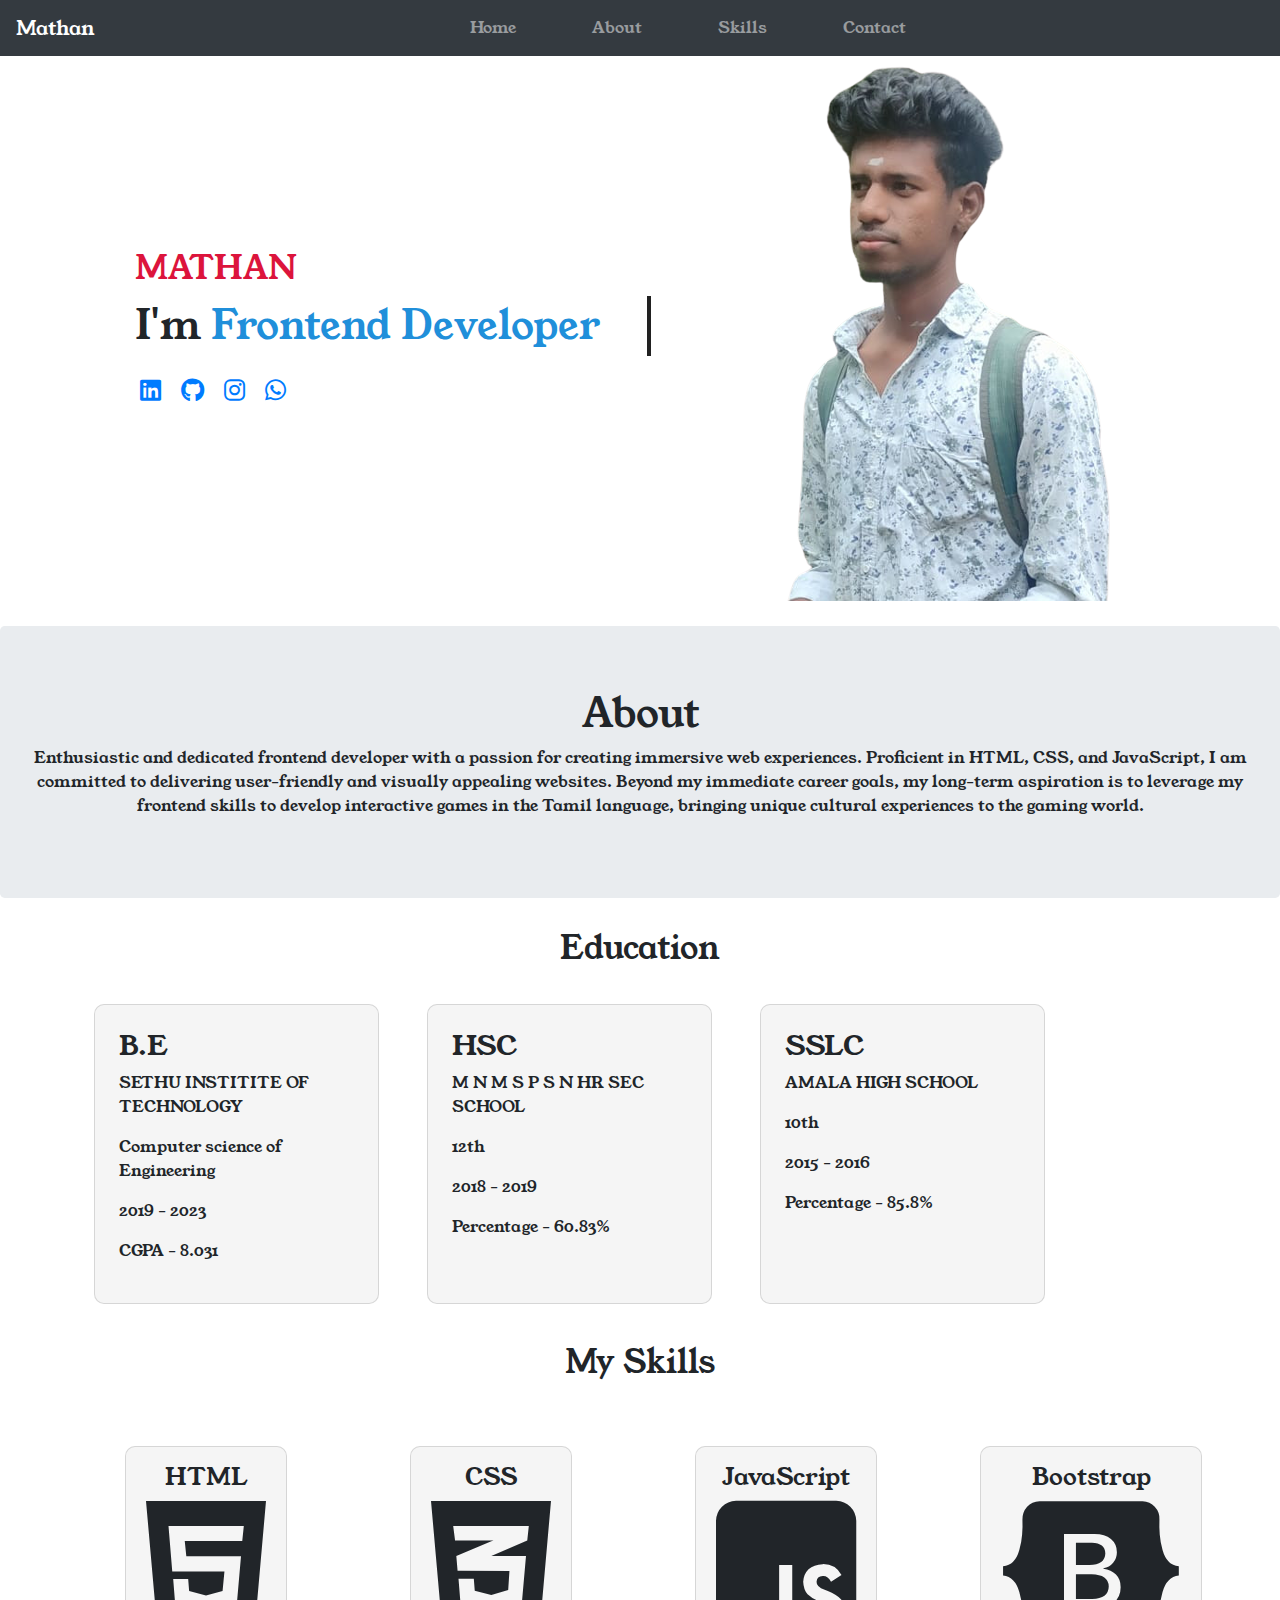
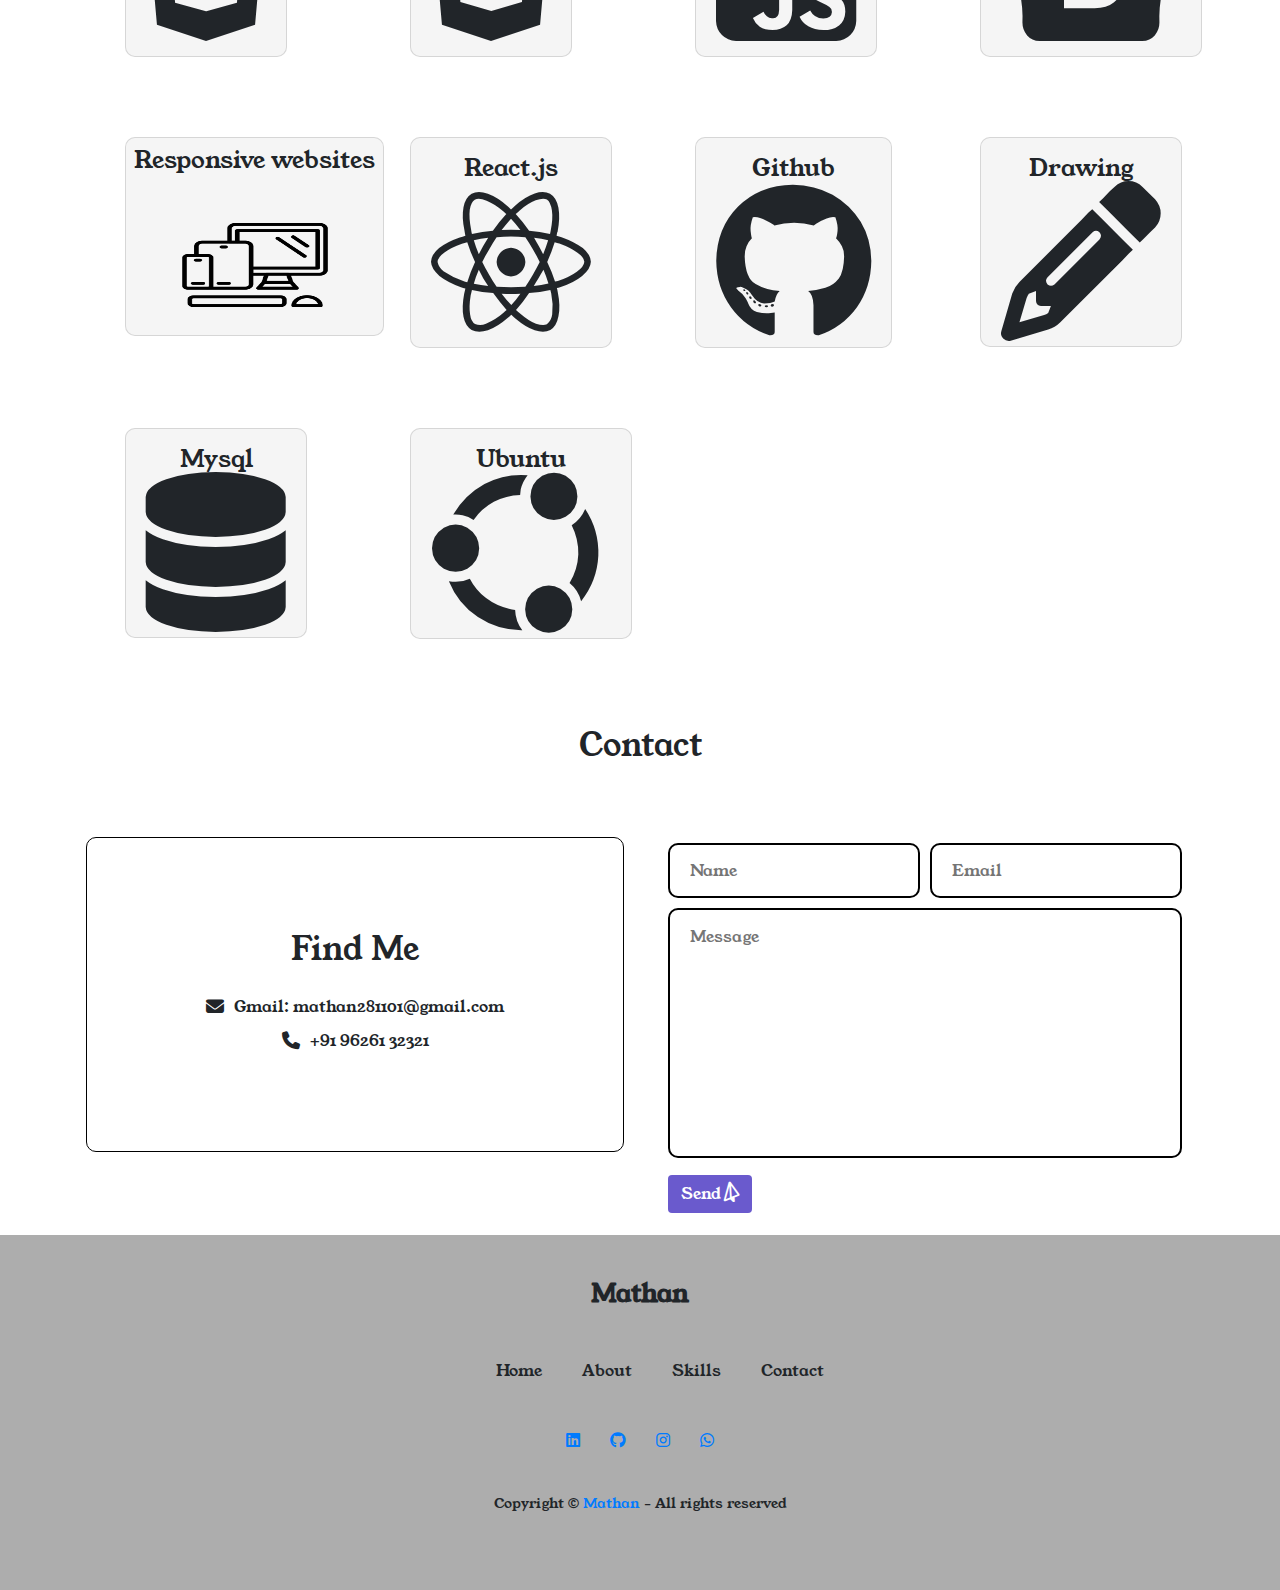
<file: index.html>
<!DOCTYPE html>
<html lang="en">
<head>
	<meta charset="UTF-8">
	<meta content="width=device-width, initial-scale=1.0" name="viewport">
	<link href="https://cdnjs.cloudflare.com/ajax/libs/font-awesome/6.4.2/css/all.min.css" rel="stylesheet">
	<link href="https://cdn.jsdelivr.net/npm/bootstrap@4.0.0/dist/css/bootstrap.min.css" rel="stylesheet">
	<title>Mathan Portfolio</title>
</head>
<body>
	<link href="./css/index.css" rel="stylesheet">
	<div class="container">
		<nav class="navbar navbar-expand-md bg-dark navbar-dark fixed-top">
			<a class="navbar-brand" href="#">Mathan</a> <button class="navbar-toggler" data-target="#collapsibleNavbar" data-toggle="collapse" type="button"><span class="navbar-toggler-icon"></span></button>
			<div class="collapse navbar-collapse justify-content-around" id="collapsibleNavbar">
				<ul class="navbar-nav">
					<li class="nav-item">
						<a class="nav-link" href="#Home">Home</a>
					</li>
					<li class="nav-item">
						<a class="nav-link" href="#About">About</a>
					</li>
					<li class="nav-item">
						<a class="nav-link" href="#Skills">Skills</a>
					</li>
					<li class="nav-item">
						<a class="nav-link" href="#Contact">Contact</a>
					</li>
				</ul>
			</div>
		</nav>
	</div>
	<section class="container" id="Home">
		<div class="row">
			<div class="col-lg-6 col-sm-12">
				<div class="banner-text">
					<h2>MATHAN</h2>
					<div class="typewriter">
						I'm <span>Frontend Developer</span>
					</div>
					<div>
						<a class="social" href="https://www.linkedin.com/in/m-mathan-658513220" target="_blank"><i class="fab fa-linkedin"></i></a> <a class="social" href="https://github.com/Mathan281101" target="_blank"><i class="fa-brands fa-github"></i></a> <a class="social" href="https://www.instagram.com/mathan_artist/" target="_blank"><i class="fa-brands fa-instagram"></i></a> <a class="social" href="https://www.instagram.com/mathan281101/" target="_blank"><i class="fa-brands fa-whatsapp"></i></a>
					</div>
				</div>
			</div>
			<div class="col-lg-6 col-sm-12">
				<div class="banner-img"><img alt="pic" class="img" src="./image/mathan1-removebg-preview.png"></div>
			</div>
		</div>
	</section>
	<section id="About">
		<div class="jumbotron">
			<h1 class="text-center">About</h1>
			<p class="text-center">Enthusiastic and dedicated frontend developer with a passion for creating immersive web experiences. Proficient in HTML, CSS, and JavaScript, I am committed to delivering user-friendly and visually appealing websites. Beyond my immediate career goals, my long-term aspiration is to leverage my frontend skills to develop interactive games in the Tamil language, bringing unique cultural experiences to the gaming world.</p>
		</div>
		<div class="container">
			<div class="text-center pb-1">
				<h2>Education</h2>
			</div>
			<div class="row">
				<div class="col-md-3 col-sm-12 card m-4 p-4">
					<h3>B.E</h3>
					<p>SETHU INSTITITE OF TECHNOLOGY</p>
					<p>Computer science of Engineering</p>
					<p>2019 - 2023</p>
					<p>CGPA - 8.031</p>
				</div>
				<div class="col-md-3 col-sm-12 card m-4 p-4">
					<h3>HSC</h3>
					<p>M N M S P S N HR SEC SCHOOL</p>
					<p>12th</p>
					<p>2018 - 2019</p>
					<p>Percentage - 60.83%</p>
				</div>
				<div class="col-md-3 col-sm-12 card m-4 p-4">
					<h3>SSLC</h3>
					<p>AMALA HIGH SCHOOL</p>
					<p>10th</p>
					<p>2015 - 2016</p>
					<p>Percentage - 85.8%</p>
				</div>
			</div>
		</div>
	</section>
	<section id="Skills">
		<div class="container">
			<h2 class="text-center p-3">My Skills</h2>
			<div class="row">
				<div class="col-md-3 col-sm-6">
					<div class="card">
						<h4 class="card-title text-center py-3">HTML</h4>
						<div class="card-body text-center py-5">
							<i class="fa-brands fa-html5 fa-2xl icon"></i>
						</div>
					</div>
				</div>
				<div class="col-md-3 col-sm-6">
					<div class="card">
						<h4 class="card-title text-center py-3">CSS</h4>
						<div class="card-body text-center py-5">
							<i class="fa-brands fa-css3-alt fa-2xl icon"></i>
						</div>
					</div>
				</div>
				<div class="col-md-3 col-sm-6">
					<div class="card">
						<h4 class="card-title text-center py-3">JavaScript</h4>
						<div class="card-body text-center py-5">
							<i class="fa-brands fa-square-js fa-2xl icon"></i>
						</div>
					</div>
				</div>
				<div class="col-md-3 col-sm-6">
					<div class="card">
						<h4 class="card-title text-center py-3">Bootstrap</h4>
						<div class="card-body text-center py-5">
							<i class="fa-brands fa-bootstrap fa-2xl icon"></i>
						</div>
					</div>
				</div>
				<div class="col-md-3 col-sm-6">
					<div class="card">
						<h4 class="card-title text-center p-2">Responsive websites</h4>
						<div class="card-body text-center"><img alt="Responsive" class="icon" height="100px" src="./image/friendly.png" width="150px"></div>
					</div>
				</div>
				<div class="col-md-3 col-sm-6">
					<div class="card">
						<h4 class="card-title text-center py-3">React.js</h4>
						<div class="card-body text-center py-5">
							<i class="fa-brands fa-react fa-2xl icon"></i>
						</div>
					</div>
				</div>
				<div class="col-md-3 col-sm-6">
					<div class="card">
						<h4 class="card-title text-center py-3">Github</h4>
						<div class="card-body text-center py-5">
							<i class="fa-brands fa-github fa-2xl icon"></i>
						</div>
					</div>
				</div>
				<div class="col-md-3 col-sm-6">
					<div class="card">
						<h4 class="card-title text-center py-3">Drawing</h4>
						<div class="card-body text-center py-5">
							<i class="fa-solid fa-pencil fa-2xl icon"></i>
						</div>
					</div>
				</div>
				<div class="col-md-3 col-sm-6">
					<div class="card">
						<h4 class="card-title text-center py-3">Mysql</h4>
						<div class="card-body text-center py-5">
							<i class="fa-solid fa-database fa-2xl icon"></i>
						</div>
					</div>
				</div>
				<div class="col-md-3 col-sm-6">
					<div class="card">
						<h4 class="card-title text-center py-3">Ubuntu</h4>
						<div class="card-body text-center py-5">
							<i class="fa-brands fa-ubuntu fa-2xl icon"></i>
						</div>
					</div>
				</div>
			</div>
		</div>
	</section>
	<section id="Contact">
		<div class="container">
			<div>
				<h2 class="text-center p-5">Contact</h2>
			</div>
			<div class="row">
				<div class="col-lg-6 col-sm-12 p-3">
					<div class="contact-info">
						<h2>Find Me</h2>
						<p><i class="fa-solid fa-envelope"></i> Gmail: mathan281101@gmail.com</p>
						<p><i class="fa-solid fa-phone"></i> +91 96261 32321</p>
					</div>
				</div>
				<div class="col-lg-6 col-sm-12 p-3">
					<div class="form-control">
						<div class="form-inputs">
							<input class="input-field" placeholder="Name" type="text"> <input class="input-field" placeholder="Email" type="text">
						</div>
						<div class="text-area">
							<textarea placeholder="Message"></textarea>
						</div>
						<div class="form-button">
							<button class="btn">Send <i class="fa-regular fa-paper-plane"></i></button>
						</div>
					</div>
				</div>
			</div>
		</div>
	</section>
	<footer>
		<div class="top-footer">
			<p>Mathan</p>
		</div>
		<div class="middle-footer">
			<ul class="footer-menu">
				<li class="footer_menu_list">
					<a href="#home">Home</a>
				</li>
				<li class="footer_menu_list">
					<a href="#about">About</a>
				</li>
				<li class="footer_menu_list">
					<a href="#Skills">Skills</a>
				</li>
				<li class="footer_menu_list">
					<a href="#contact">Contact</a>
				</li>
			</ul>
		</div>
		<div class="footer-social-icons">
			<a class="social" href="https://www.linkedin.com/in/m-mathan-658513220" target="_blank"><i class="fab fa-linkedin"></i></a> <a class="social" href="https://github.com/Mathan281101" target="_blank"><i class="fa-brands fa-github"></i></a> <a class="social" href="https://www.instagram.com/mathan_artist/" target="_blank"><i class="fa-brands fa-instagram"></i></a> <a class="social" href="https://www.instagram.com/mathan281101/" target="_blank"><i class="fa-brands fa-whatsapp"></i></a>
		</div>
		<div class="bottom-footer">
			<p>Copyright &copy; <a href="#home" style="text-decoration: none;">Mathan</a> - All rights reserved</p>
		</div>
	</footer>
	<script src="https://code.jquery.com/jquery-3.2.1.slim.min.js">
	</script> 
	<script src="https://cdn.jsdelivr.net/npm/popper.js@1.12.9/dist/umd/popper.min.js">
	</script> 
	<script src="https://cdn.jsdelivr.net/npm/bootstrap@4.0.0/dist/js/bootstrap.min.js">
	</script>
</body>
</html>
</file>
<file: css/index.css>
@import url('https://fonts.googleapis.com/css2?family=Oswald:wght@200;300;400;500;600;700&family=Poppins:ital,wght@0,100;0,200;0,300;0,400;0,500;0,600;0,700;0,800;0,900;1,100;1,200;1,300;1,400;1,500;1,600;1,700;1,800;1,900&family=Roboto:ital,wght@0,100;0,300;0,400;0,500;0,700;0,900;1,100;1,300;1,400;1,500;1,700;1,900&family=Young+Serif&display=swap');
html{
    scroll-behavior: smooth;
}
body{
    font-family: 'Oswald', sans-serif;
font-family: 'Poppins', sans-serif;
font-family: 'Roboto', sans-serif;
font-family: 'Young Serif', serif;
}
.container{
    width: 100%;
    position: relative;
    overflow-x: hidden; /* not mandatory */
}
.navbar{
    background-color: #ffffff;
}
.navbar-nav{
    color: blue;
}
 .nav-link{
    color: black ;
    

}
.nav-item{
    padding: 0 30px;

}
.nav-link:hover{
    color: blue ;

}
.banner-text{
    display: flex;
    justify-content: center;
    flex-direction: column;
    margin-top: 200px;
    
    padding: 50px;
    width: max-content;
    height: max-content;
    font-size: 40px;

}
.typewriter {
    width: 21.5ch;
    white-space: nowrap;
    overflow: hidden;
    border-right: 4px solid #212121;
    animation: cursor 1s step-start infinite, 
      text 5s steps(18) alternate infinite;
  }
  .typewriter span{
    color: #208fda;
  }
  
  @keyframes cursor {
    0%, 100% { 
      border-color: #212121; 
    }
  }
  
  @keyframes text {
    0% { 
      width: 0; 
    }
    100% { 
      width: 21.5ch; 
    }
  }
.banner-text h2{
    color: crimson;
    width: max-content;
}
.banner-text p span{
    color: rgb(108, 0, 117);

}
.banner-img{
    display:flex;
    justify-content:center;
    align-items: center;
    margin: 25px 0;

  }
  .img{
    filter: drop-shadow(0 0 10px #ffffff);
    
    width:"433px" ;
    height:"576px";
  }
  .img:hover{
    filter: drop-shadow(0 0px 30px rgb(22, 24, 168));
    
  }
  .banner-text .social i {
    padding: 0 5px;
    font-size: 24px; /* Adjust the size for the social icons as needed */
  }
  .banner-text .social i:hover{
    color: black;
    text-decoration: none;
  }
  @media (max-width: 400px){
    .banner-text{
      font-size: 20px;
    }
    
  }
  .card {
    background-color: #f5f5f5; 
    margin: 40px;
    border-radius: 10px;
    padding: initial;
    width: max-content;
     
  }

  .card:hover {
    background-color: #3498db; 
    color: #fff; 
    box-shadow: 10px 10px 20px 0 black;
    transform: scale(1.0);


    

  }
  .icon{
    font-size: 10em;
  }
  .contact-info{
    position: relative;
    display: flex;
    flex-direction: column;
    justify-content: center;
    align-items: center;
    padding: 20px 30px;
    width: 100%;
    height: 315px;
    background: var(--second-color);
    border-radius: 10px;
    box-shadow: 1px 8px 10px 2px var(--first-shadow-color);
    overflow: hidden;
    border: 1px solid black;
}
.contact-info>h2{
    color: var(--color-white);
    margin-bottom: 20px;
}
.contact-info>p{
    display: flex;
    align-items: center;
    gap: 10px;
    color: var(--color-white);
    margin-block: 5px;
}
.contact-info p>i{
    font-size: 18px;
}
.contact-info:hover{
    background-color: blue;
    color: #ffffff;
    transition-timing-function:cubic-bezier(1, 0, 0, 1);
    box-shadow: 10px 10px 20px 0 black;
}

  .form-control{
    display: flex;
    flex-direction: column;
    gap: 10px;
    width: 100%;
    border: none;
}
.form-inputs{
    display: flex;
    gap: 10px;
    width: 100%;
}
.input-field{
    width: 50%;
    height: 55px;
    background: transparent;
    border: 2px solid #000000;
    border-radius: 10px;
    padding-inline: 20px;
    outline: none;
}
textarea{
    width: 100%;
    height: 250px;
    background: transparent;
    border: 2px solid #000000;
    border-radius: 10px;
    padding: 15px 20px;
    outline: none;
    resize: none;
}
.form-button>.btn{
    display: flex;
    align-items: center;
    justify-content: center;
    background-color: slateblue;
    color: white;
}
.form-button>.btn:hover{
    background: #00B5E7;
}
.form-button i{
    font-size: 18px;
    rotate: -45deg;
}
footer{
    display: flex;
    justify-content: center;
    align-items: center;
    flex-direction: column;
    row-gap: 30px;
    background: #F8F8F8;
    padding-block: 40px 60px;
}
.top-footer p{
    font-size: 25px;
    font-weight: 600;
}
.middle-footer .footer-menu{
    display: flex;
}
.footer_menu_list{
    list-style: none;
}
.footer_menu_list a{
    text-decoration: none;
    color: var(--text-color-second);
    font-weight: 500;
    margin-inline: 20px;
}
.footer-social-icons{
    display: flex;
    gap: 30px;   
}
.bottom-footer{
    font-size: 14px;
    margin-top: 10px;
}
footer{
    background-color: #adadad;
}
</file>
